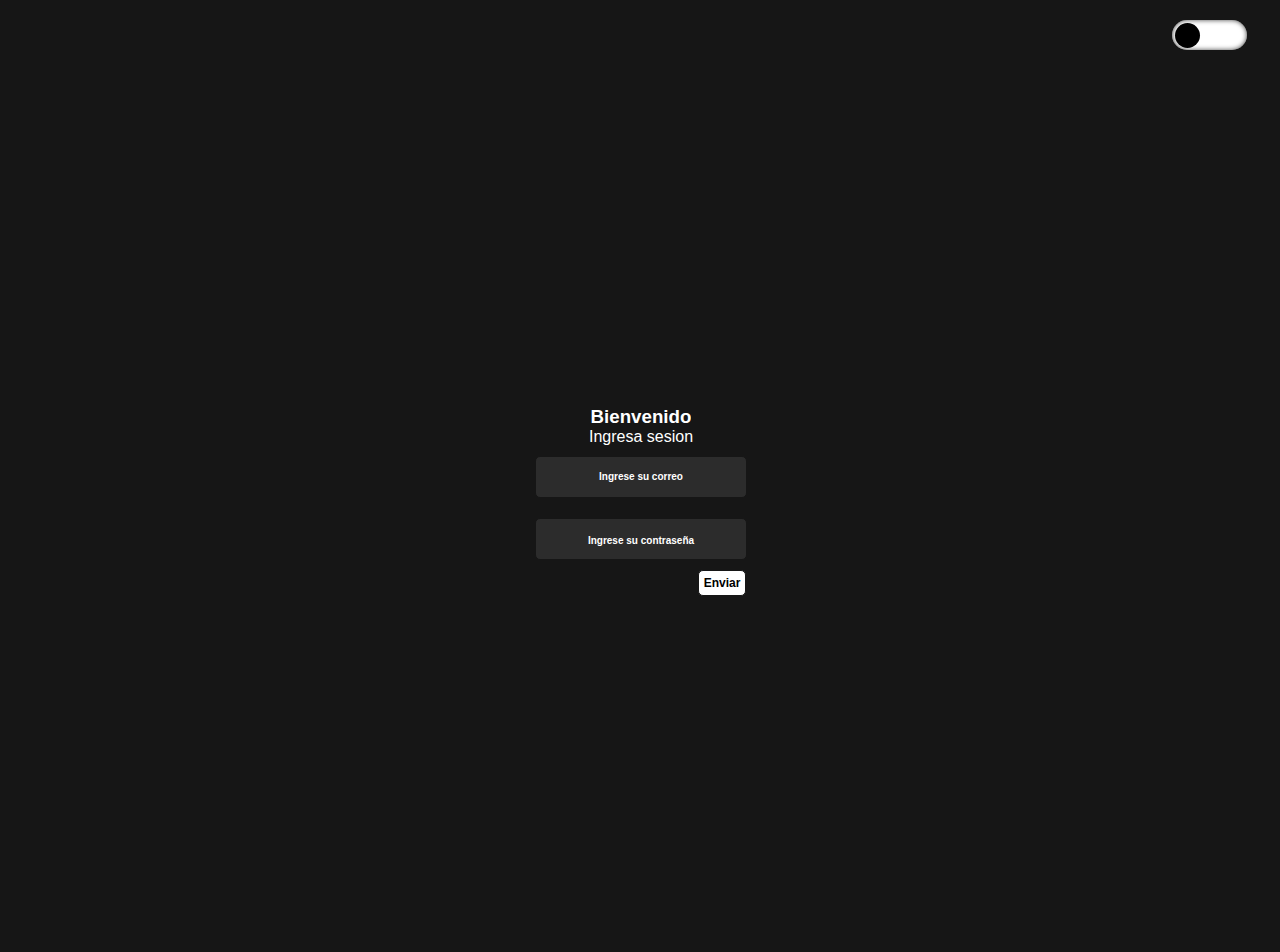
<file: indexx.html>
<!DOCTYPE html>
<html lang="en">
	<head>
		<meta charset="UTF-8" />
		<meta http-equiv="X-UA-Compatible" content="IE=edge" />
		<meta name="viewport" content="width=device-width, initial-scale=1.0" />
		<link rel="stylesheet" href="./CSS/style.css" />
		<title>Ingrese sesion</title>
	</head>
	<body class="inicio">
		<div class="containerdark2">
			<div class="dark2"><div class="btndark2"></div></div>
		</div>
		<div class="containerInicio">
			<div class="tacha"><div class="toggleBtn"></div></div>
			<h3 class="h3">Bienvenido</h3>
			<p class="p">Ingresa sesion</p>
			<div class="error"><p class="perror">Intente de nuevo</p></div>
			<textarea name="email" class="email" cols="30" rows="10" placeholder="Ingrese su correo"></textarea>
			<!-- <textarea type="password" name="contra" id="contra" cols="30" rows="10" placeholder="Ingrese su contraseña"></textarea> -->
			<input type="password" name="contra" class="contra" placeholder="Ingrese su contraseña" />
			<button class="btn">Enviar</button>
		</div>

		<script src="./script.js"></script>
	</body>
</html>
</file>
<file: CSS/style.css>
* {
  margin: 0;
  padding: 0;
  overflow: hidden;
  font-family: Arial, Helvetica, sans-serif;
}

.container {
  display: grid;
  grid-template-columns: 15% 85%;
  grid-template-rows: 5% auto;
  justify-content: stretch;
  grid-template-areas: "usuario cabecera" "usuario principal";
  width: 100vw;
  height: 100vh;
  margin: 0 auto;
  background-color: #161616;
  border: 1px solid black;
}
.container .containerdark {
  display: grid;
  grid-template-columns: 84.5% auto;
  grid-template-rows: auto;
}
.container .containerdark .dark {
  position: relative;
  display: grid;
  grid-area: cabecera;
  width: 75px;
  height: 30px;
  background: white;
  border-radius: 25px;
  box-shadow: 0px 0px 5px 0px rgba(0, 0, 0, 0.75) inset;
}
.container .containerdark .dark .btndark {
  position: relative;
  width: 25px;
  height: 25px;
  border-radius: 50%;
  background: #000000;
  margin: 2.5px;
  transition: 0.6s;
}
.container .containerdark .dark.active {
  background: black;
}
.container .containerdark .dark.active .btndark.active {
  background: #ffffff;
  transform: translateX(45px);
  transition: 0.6s;
}
.container .containerUsuario {
  display: grid;
  grid-area: usuario;
  grid-template-columns: auto;
  grid-template-rows: 40% 10% 10% 40%;
  justify-content: stretch;
  text-align: center;
  width: 80%;
  height: 85%;
  margin: 30px 0;
  background-color: #161616;
  padding: 20px;
  border-right: 2px solid #000000;
}
.container .containerUsuario span {
  font-size: 20px;
  line-height: 20px;
  position: relative;
  display: flex;
  text-align: justify;
  margin: 0 auto;
  color: #ffffff;
}
.container .containerUsuario .wallet.on,
.container .containerUsuario .transfer.on,
.container .containerUsuario .final.on {
  color: #000000;
}
.container .containerUsuario .wallet,
.container .containerUsuario .transfer,
.container .containerUsuario .final {
  font-size: 20px;
  line-height: 20px;
  position: relative;
  display: flex;
  align-items: center;
  margin: 0 0 0 0;
  cursor: pointer;
}
.container .containerUsuario .wallet .iconn,
.container .containerUsuario .wallet .iconnn,
.container .containerUsuario .wallet .icon,
.container .containerUsuario .transfer .iconn,
.container .containerUsuario .transfer .iconnn,
.container .containerUsuario .transfer .icon,
.container .containerUsuario .final .iconn,
.container .containerUsuario .final .iconnn,
.container .containerUsuario .final .icon {
  position: relative;
  padding: 5px;
  width: 25px;
  height: 25px;
  border-radius: 10px;
  margin: 0 15px 0 0;
  color: #ffffff;
  background: #2c2c2c;
}
.container .containerUsuario .wallet .icon.on,
.container .containerUsuario .transfer .icon.on,
.container .containerUsuario .final .icon.on {
  background: #e7e7e7;
  color: #000000;
}
.container .containerUsuario .wallet .iconn.on,
.container .containerUsuario .transfer .iconn.on,
.container .containerUsuario .final .iconn.on {
  background: #e7e7e7;
  color: #000000;
}
.container .containerUsuario .wallet .iconnn.on,
.container .containerUsuario .transfer .iconnn.on,
.container .containerUsuario .final .iconnn.on {
  background: #e7e7e7;
  color: #000000;
}
.container .containerUsuario .final {
  font-size: 20px;
  line-height: 20px;
  position: relative;
  display: flex;
  align-items: center;
  padding: 12.5px 0;
  margin: 175px 0 auto 0;
  cursor: pointer;
}
.container .containerUsuario .final.on:hover {
  background: red;
  color: #000000;
}
.container .containerUsuario .final.on:hover .iconnn.on {
  background: transparent;
  color: #000000;
}
.container .containerUsuario .final:hover {
  height: 35px;
  border-radius: 10px;
  background: red;
  transform: translatex(5px);
  transition: 1s;
  color: #ffffff;
}
.container .containerUsuario .final:hover .iconnn {
  background: transparent;
  color: #ffffff;
}
.container .containerPrincipal {
  display: grid;
  grid-area: principal;
  width: 95%;
  grid-template-columns: 50% 50%;
  grid-template-rows: 8% 28% 39% 25%;
  justify-content: stretch;
  margin: 0 auto;
  background-color: #161616;
  padding: 20px 10px;
  transition: 0.6s;
}
.container .containerPrincipal .caja {
  margin: 10px;
  border-radius: 10px;
  text-align: center;
  --tw-shadow: inset 0 4px 8px 0 rgb(0 0 0 / 0.1);
  --tw-shadow-colored: inset 0 2px 4px 0 var(--tw-shadow-color);
  box-shadow: var(--tw-ring-offset-shadow, 0 0 rgba(0, 0, 0, 0)), var(--tw-ring-shadow, 0 0 rgba(0, 0, 0, 0)), var(--tw-shadow);
}
.container .containerPrincipal .c1 {
  background: #2c2c2c;
  color: #ffffff;
  width: 300px;
  line-height: 35px;
}
.container .containerPrincipal .c1.on {
  background-color: #e7e7e7;
  color: #000000;
  --tw-shadow: inset 0 2px 4px 0 rgb(0 0 0 / 0.05);
  --tw-shadow-colored: inset 0 2px 4px 0 var(--tw-shadow-color);
  box-shadow: var(--tw-ring-offset-shadow, 0 0 rgba(0, 0, 0, 0)), var(--tw-ring-shadow, 0 0 rgba(0, 0, 0, 0)), var(--tw-shadow);
}
.container .containerPrincipal .c2 {
  background-color: #2c2c2c;
  color: #ffffff;
  grid-row: 2/3;
  line-height: 30px;
}
.container .containerPrincipal .c2 h3 {
  font-size: 20px;
  font-weight: bolder;
  text-align: start;
  padding: 20px;
}
.container .containerPrincipal .c2 .signos {
  font-family: Arial, Helvetica, sans-serif;
  display: inline;
  text-align: start;
  margin: 16px 0 0;
  font-size: 20px;
  font-weight: lighter;
  line-height: 60px;
}
.container .containerPrincipal .c2 p {
  font-family: Arial, Helvetica, sans-serif;
  display: inline;
  text-align: center;
  margin: 16px 0 0;
  font-size: 60px;
  font-weight: 10;
  line-height: 60px;
}
.container .containerPrincipal .c2.on {
  background-color: #e7e7e7;
  color: #000000;
  --tw-shadow: inset 0 2px 4px 0 rgb(0 0 0 / 0.05);
  --tw-shadow-colored: inset 0 2px 4px 0 var(--tw-shadow-color);
  box-shadow: var(--tw-ring-offset-shadow, 0 0 rgba(0, 0, 0, 0)), var(--tw-ring-shadow, 0 0 rgba(0, 0, 0, 0)), var(--tw-shadow);
}
.container .containerPrincipal .c3 {
  background-color: #2c2c2c;
  grid-row: 3/4;
  line-height: 150px;
  display: grid;
  grid-template-columns: auto;
  grid-template-rows: 50% 50%;
  margin: 20px 10px;
}
.container .containerPrincipal .c3 .i1 {
  background-color: #161616;
  color: #9b9b9b;
  margin: 20px 15px 10px;
}
.container .containerPrincipal .c3 .i1 span {
  font-size: 25px;
  line-height: 20px;
  position: relative;
  display: flex;
  text-align: justify;
  margin: 0 auto;
  color: #ffffff;
}
.container .containerPrincipal .c3 .i1 .deposito {
  position: relative;
  display: flex;
  align-items: center;
  justify-content: start;
  padding: 10px;
}
.container .containerPrincipal .c3 .i1 .deposito .icon {
  position: relative;
  padding: 5px;
  width: 50px;
  height: 50px;
  border-radius: 10px;
  margin: 0 15px 0 0;
  background: transparent;
}
.container .containerPrincipal .c3 .i2 {
  background-color: #161616;
  color: #9b9b9b;
  margin: 10px 15px 20px;
}
.container .containerPrincipal .c3 .i2 span {
  font-size: 25px;
  line-height: 20px;
  position: relative;
  display: flex;
  text-align: justify;
  margin: 0 auto;
  color: #ffffff;
}
.container .containerPrincipal .c3 .i2 .retiro {
  position: relative;
  display: flex;
  align-items: center;
  justify-content: start;
  padding: 10px;
}
.container .containerPrincipal .c3 .i2 .retiro .icon {
  position: relative;
  padding: 5px;
  width: 50px;
  height: 50px;
  border-radius: 10px;
  margin: 0 15px 0 0;
  background: transparent;
}
.container .containerPrincipal .c3.on {
  background-color: #e7e7e7;
  --tw-shadow: inset 0 2px 4px 0 rgb(0 0 0 / 0.05);
  --tw-shadow-colored: inset 0 2px 4px 0 var(--tw-shadow-color);
  box-shadow: var(--tw-ring-offset-shadow, 0 0 rgba(0, 0, 0, 0)), var(--tw-ring-shadow, 0 0 rgba(0, 0, 0, 0)), var(--tw-shadow);
}
.container .containerPrincipal .c3.on .i1 {
  --tw-shadow: inset 0 2px 4px 0 rgb(0 0 0 / 0.05);
  --tw-shadow-colored: inset 0 2px 4px 0 var(--tw-shadow-color);
  box-shadow: var(--tw-ring-offset-shadow, 0 0 rgba(0, 0, 0, 0)), var(--tw-ring-shadow, 0 0 rgba(0, 0, 0, 0)), var(--tw-shadow);
  background: #ffffff;
}
.container .containerPrincipal .c3.on .i1 span {
  color: #000000;
}
.container .containerPrincipal .c3.on .i2 {
  --tw-shadow: inset 0 2px 4px 0 rgb(0 0 0 / 0.05);
  --tw-shadow-colored: inset 0 2px 4px 0 var(--tw-shadow-color);
  box-shadow: var(--tw-ring-offset-shadow, 0 0 rgba(0, 0, 0, 0)), var(--tw-ring-shadow, 0 0 rgba(0, 0, 0, 0)), var(--tw-shadow);
  background: #ffffff;
}
.container .containerPrincipal .c3.on .i2 span {
  color: #000000;
}
.container .containerPrincipal .c4 {
  background-color: #2c2c2c;
  color: #ffffff;
  grid-row: 2/4;
  margin: 10px 10px 20px;
  line-height: 150px;
}
.container .containerPrincipal .c4 .blanco {
  position: relative;
  text-align: end;
  margin: 115px 0 0;
  height: 300px;
}
.container .containerPrincipal .c4 .negro {
  position: relative;
  display: flex;
  margin: -349px 0 0;
  height: 300px;
}
.container .containerPrincipal .c4 .circulo {
  position: relative;
  display: flex;
  background: #ffffff;
  margin: -211px 0 0px 302px;
  width: 25px;
  height: 25px;
  border: 3.5px solid #000000;
  border-radius: 50%;
}
.container .containerPrincipal .c4 .rectangulo {
  position: relative;
  display: flex;
  background: #000000;
  margin: -200px 0 0 280px;
  width: 75px;
  height: 300px;
  border-radius: 10px 10px 0 0;
  opacity: 0.3;
}
.container .containerPrincipal .c4 .cuadrado {
  position: relative;
  display: flex;
  width: 70px;
  height: 30px;
  background: #000000;
  border-radius: 30px;
  opacity: 0.3;
  margin: 8px 0 0 282px;
}
.container .containerPrincipal .c4 .mes {
  position: relative;
  display: flex;
  font-size: 20px;
  color: #ffffff;
  border-radius: 30px;
  margin: -87px 0 0 297px;
}
.container .containerPrincipal .c4.on {
  background-color: #e7e7e7;
  color: #000000;
  --tw-shadow: inset 0 2px 4px 0 rgb(0 0 0 / 0.05);
  --tw-shadow-colored: inset 0 2px 4px 0 var(--tw-shadow-color);
  box-shadow: var(--tw-ring-offset-shadow, 0 0 rgba(0, 0, 0, 0)), var(--tw-ring-shadow, 0 0 rgba(0, 0, 0, 0)), var(--tw-shadow);
}
.container .containerPrincipal .c4.on .color {
  fill: #ffffff;
}
.container .containerPrincipal .c4.on .colors {
  fill: #2c2c2c;
}
.container .containerPrincipal .c4.on .circulo {
  background: #2c2c2c;
}
.container .containerPrincipal .c4.on .rectangulo {
  background: #ffffff;
}
.container .containerPrincipal .c4.on .cuadrado {
  background: #ffffff;
}
.container .containerPrincipal .active.c4 {
  background-color: #2c2c2c;
  color: #ffffff;
  margin: 10px;
  grid-row: 2/3;
}
.container .containerPrincipal .active.c4 .active.blanco {
  position: relative;
  text-align: end;
  margin: 3px 0 0;
  height: 150px;
}
.container .containerPrincipal .active.c4 .active.negro {
  position: relative;
  display: flex;
  margin: -201.5px 0 0;
  height: 150px;
}
.container .containerPrincipal .active.c4 .active.circulo {
  position: relative;
  display: flex;
  background: #ffffff;
  margin: -76.5px 0 0px 302px;
  width: 15px;
  height: 15px;
  border: 2.5px solid #000000;
  border-radius: 50%;
}
.container .containerPrincipal .active.c4 .active.rectangulo {
  position: relative;
  display: flex;
  background: #000000;
  margin: -87.5px 0 0 285px;
  width: 55px;
  height: 100px;
  border-radius: 10px 10px 0 0;
  opacity: 0.3;
}
.container .containerPrincipal .active.c4 .active.cuadrado {
  position: relative;
  display: flex;
  width: 70px;
  height: 30px;
  background: #000000;
  border-radius: 30px;
  opacity: 0.3;
  margin: 8px 0 0 278px;
}
.container .containerPrincipal .active.c4 .active.mes {
  position: relative;
  display: flex;
  font-size: 20px;
  color: #ffffff;
  border-radius: 30px;
  margin: -89px 0 0 294px;
}
.container .containerPrincipal .active.c4.on {
  background: #e7e7e7;
}
.container .containerPrincipal .active.c4.on .rectangulo {
  background: #ffffff;
}
.container .containerPrincipal .active.c4.on .cuadrado {
  background: #ffffff;
}
.container .containerPrincipal .active.c4.on .mes {
  color: #3c3c3c;
}
.container .containerPrincipal .active.c5 {
  grid-template-rows: 2% 98%;
}
.container .containerPrincipal .c5 {
  display: grid;
  background-color: #2c2c2c;
  color: #ffffff;
  grid-column: 1/span 2;
  grid-row: 4/5;
  grid-template-columns: 50% 50%;
  grid-template-rows: 15% 85%;
}
.container .containerPrincipal .c5 .i3 {
  background: #161616;
  grid-row: 2/2;
  grid-column: 2/3;
}
.container .containerPrincipal .c5 .i3 h3 {
  font-size: 20px;
  font-weight: bolder;
  text-align: start;
  padding: 10px 10px 0;
  color: #ffffff;
}
.container .containerPrincipal .c5 .i3 .grafico.active {
  margin: 0px auto;
  width: 200px;
  height: 200px;
  visibility: visible;
}
.container .containerPrincipal .c5 .i3 .grafico {
  position: relative;
  border-radius: 50%;
  visibility: hidden;
}
.container .containerPrincipal .c5 .i3 .grafico .slice {
  position: absolute;
  width: 100%;
  height: 100%;
  border-radius: 50%;
  clip: rect(0, 100px, 200px, 0);
}
.container .containerPrincipal .c5 .i3 .grafico #slice1 {
  background-color: #ffffff;
  transform: rotate(106deg);
}
.container .containerPrincipal .c5 .i3 .grafico #slice2 {
  background-color: #ffffff;
  transform: rotate(-71deg);
}
.container .containerPrincipal .c5 .i3 .signoss {
  position: relative;
  font-family: Arial, Helvetica, sans-serif;
  display: inline;
  text-align: start;
  font-size: 20px;
  font-weight: lighter;
  color: #ffffff;
}
.container .containerPrincipal .c5 .i3 .numero {
  position: relative;
  font-family: Arial, Helvetica, sans-serif;
  display: inline;
  font-size: 60px;
  font-weight: 10;
  color: #ffffff;
}
.container .containerPrincipal .c5 .i4 {
  background: #161616;
  grid-row: 2/2;
  grid-column: 1/2;
}
.container .containerPrincipal .c5 .i4 h3 {
  font-size: 20px;
  font-weight: bolder;
  text-align: start;
  padding: 10px;
  color: #ffffff;
}
.container .containerPrincipal .c5 .i4 .graficomovimientos.active {
  margin: 0px auto;
  width: 200px;
  height: 200px;
  visibility: visible;
}
.container .containerPrincipal .c5 .i4 .graficomovimientos {
  position: relative;
  border-radius: 50%;
  background-color: #fff;
  visibility: hidden;
}
.container .containerPrincipal .c5 .i4 .graficomovimientos .slice {
  position: absolute;
  width: 100%;
  height: 100%;
  border-radius: 50%;
  clip: rect(0, 101px, 200px, 0);
}
.container .containerPrincipal .c5 .i4 .graficomovimientos #slice1 {
  background-color: #ffffff;
  transform: rotate(106deg);
}
.container .containerPrincipal .c5 .i4 .graficomovimientos #slice2 {
  background-color: #dcdcdc;
  transform: rotate(-74deg);
}
.container .containerPrincipal .c5 .i4 .tldepositos.active {
  font-size: 35px;
  color: #ffffff;
}
.container .containerPrincipal .c5 .i4 .tldepositos {
  position: relative;
  font-family: Arial, Helvetica, sans-serif;
  display: inline;
  margin: 0px 167px 0 0px;
  font-size: 25px;
  font-weight: 10;
  color: #ffffff;
}
.container .containerPrincipal .c5 .i4 .signosss {
  position: relative;
  font-family: Arial, Helvetica, sans-serif;
  display: inline;
  text-align: start;
  font-size: 15px;
  font-weight: lighter;
  color: #ffffff;
}
.container .containerPrincipal .c5 .i4 .numeros.active {
  font-size: 35px;
}
.container .containerPrincipal .c5 .i4 .numeros {
  position: relative;
  font-family: Arial, Helvetica, sans-serif;
  display: inline-flex;
  font-size: 25px;
  font-weight: 10;
  color: #ffffff;
}
.container .containerPrincipal .c5 .i4 .tlretiros.active {
  font-size: 35px;
  margin: 0 212px 0 0;
}
.container .containerPrincipal .c5 .i4 .tlretiros {
  position: relative;
  font-family: Arial, Helvetica, sans-serif;
  display: inline;
  margin: 0px 200px 0 0px;
  font-size: 25px;
  font-weight: 10;
  color: #ffffff;
}
.container .containerPrincipal .c5 .i4 .signossss {
  position: relative;
  font-family: Arial, Helvetica, sans-serif;
  display: inline-flex;
  text-align: start;
  font-size: 15px;
  font-weight: lighter;
  color: #ffffff;
}
.container .containerPrincipal .c5 .i4 .numeross.active {
  font-size: 35px;
}
.container .containerPrincipal .c5 .i4 .numeross {
  position: relative;
  font-family: Arial, Helvetica, sans-serif;
  display: inline;
  font-size: 25px;
  font-weight: 10;
  color: #ffffff;
}
.container .containerPrincipal .c5 .active.i5 {
  background: transparent;
  margin: 20px 13px 0px auto;
}
.container .containerPrincipal .c5 .i5 {
  background: #2c2c2c;
  height: 20px;
  width: 41px;
  margin: 0 0 0 auto;
  line-height: 25px;
  color: #ffffff;
  grid-row: 2/1;
  grid-column: 2/3;
}
.container .containerPrincipal .c5 .i5 .arriba {
  border-bottom: 3px solid #ffffff;
  border-left: 3px solid #ffffff;
  width: 10px;
  height: 10px;
  transform: rotate(135deg);
  margin: 8px 0 0 14.5px;
}
.container .containerPrincipal .c5 .i5 .active.arriba {
  border-top: 3px solid #ffffff;
  border-right: 3px solid #ffffff;
  border-bottom: 3px solid #000000;
  border-left: 3px solid #000000;
  margin: 0 0 0 14.5px;
}
.container .containerPrincipal .c5.on {
  background-color: #e7e7e7;
  color: #000000;
  --tw-shadow: inset 0 2px 4px 0 rgb(0 0 0 / 0.05);
  --tw-shadow-colored: inset 0 2px 4px 0 var(--tw-shadow-color);
  box-shadow: var(--tw-ring-offset-shadow, 0 0 rgba(0, 0, 0, 0)), var(--tw-ring-shadow, 0 0 rgba(0, 0, 0, 0)), var(--tw-shadow);
}
.container .containerPrincipal .c5.on .i3 {
  --tw-shadow: inset 0 2px 4px 0 rgb(0 0 0 / 0.05);
  --tw-shadow-colored: inset 0 2px 4px 0 var(--tw-shadow-color);
  box-shadow: var(--tw-ring-offset-shadow, 0 0 rgba(0, 0, 0, 0)), var(--tw-ring-shadow, 0 0 rgba(0, 0, 0, 0)), var(--tw-shadow);
  background: #ffffff;
}
.container .containerPrincipal .c5.on .i3 h3 {
  color: #000000;
}
.container .containerPrincipal .c5.on .i3 .signoss {
  color: #000000;
}
.container .containerPrincipal .c5.on .i3 .numero {
  color: #000000;
}
.container .containerPrincipal .c5.on .i3 .grafico #slice1 {
  background-color: #000000;
}
.container .containerPrincipal .c5.on .i3 .grafico #slice2 {
  background-color: #000000;
}
.container .containerPrincipal .c5.on .i4 {
  --tw-shadow: inset 0 2px 4px 0 rgb(0 0 0 / 0.05);
  --tw-shadow-colored: inset 0 2px 4px 0 var(--tw-shadow-color);
  box-shadow: var(--tw-ring-offset-shadow, 0 0 rgba(0, 0, 0, 0)), var(--tw-ring-shadow, 0 0 rgba(0, 0, 0, 0)), var(--tw-shadow);
  background: #ffffff;
}
.container .containerPrincipal .c5.on .i4 h3 {
  color: #000000;
}
.container .containerPrincipal .c5.on .i4 .signosss {
  color: #000000;
}
.container .containerPrincipal .c5.on .i4 .signossss {
  color: #000000;
}
.container .containerPrincipal .c5.on .i4 .numeros {
  color: #000000;
}
.container .containerPrincipal .c5.on .i4 .numeross {
  color: #000000;
}
.container .containerPrincipal .c5.on .i4 .tldepositos.active {
  color: #000000;
}
.container .containerPrincipal .c5.on .i4 .tldepositos {
  color: #000000;
}
.container .containerPrincipal .c5.on .i4 .tlretiros.active {
  color: #000000;
}
.container .containerPrincipal .c5.on .i4 .tlretiros {
  color: #000000;
}
.container .containerPrincipal .c5.on .i4 .graficomovimientos #slice1 {
  background-color: #000000;
}
.container .containerPrincipal .c5.on .i4 .graficomovimientos #slice2 {
  background-color: #333333;
}
.container .containerPrincipal .c5.on .active.i5 {
  background: transparent;
  margin: 20px 0 0px 1165px;
  position: absolute;
}
.container .containerPrincipal .c5.on .i5 {
  --tw-shadow: inset 0 2px 4px 0 rgb(0 0 0 / 0);
  --tw-shadow-colored: inset 0 2px 4px 0 var(--tw-shadow-color);
  box-shadow: var(--tw-ring-offset-shadow, 0 0 rgba(0, 0, 0, 0)), var(--tw-ring-shadow, 0 0 rgba(0, 0, 0, 0)), var(--tw-shadow);
  background: #ffffff;
  height: 20px;
  width: 41px;
  margin: 5px 0 10px 560px;
  line-height: 25px;
  color: #000000;
  grid-row: 2/1;
  grid-column: 2/3;
}
.container .containerPrincipal .c5.on .i5 .arriba {
  border-bottom: 3px solid #000000;
  border-left: 3px solid #000000;
  width: 10px;
  height: 10px;
  transform: rotate(135deg);
  margin: 8px 0 0 14.5px;
}
.container .containerPrincipal .c5.on .i5 .active.arriba {
  border-top: 3px solid #000000;
  border-right: 3px solid #000000;
  border-bottom: 3px solid #ffffff;
  border-left: 3px solid #ffffff;
  margin: 0 0 0 14.5px;
}
@media screen and (height <= 700px) {
  .container .containerPrincipal {
    grid-template-rows: 8% 25% 41% 28%;
  }
  .container .containerPrincipal .c4 .blanco {
    margin: 80px 0 0;
  }
  .container .containerPrincipal .c4 .negro {
    margin: -355px 0 0;
  }
  .container .containerPrincipal .c4 .circulo {
    margin: -211px 0 0px 302px;
  }
  .container .containerPrincipal .c4 .rectangulo {
    margin: -185px 0 0 280px;
  }
}
@media screen and (height <= 665px) {
  .container .containerPrincipal {
    grid-template-rows: 8% 26% 41% 28%;
  }
  .container .containerPrincipal .c1 .rendimiento {
    line-height: 2;
  }
  .container .containerPrincipal .c2 h3 {
    padding: 10px;
  }
  .container .containerPrincipal .c3 .i1 .deposito {
    padding: 7px;
  }
  .container .containerPrincipal .c3 .i2 .retiro {
    padding: 5px;
  }
  .container .containerPrincipal .c4 .blanco {
    margin: 60px 0 0;
  }
}
@media screen and (height <= 630px) {
  .container .containerPrincipal {
    grid-template-rows: 8% 26% 41% 28%;
  }
  .container .containerPrincipal .c1 .rendimiento {
    font-size: 12px;
    line-height: 2;
  }
  .container .containerPrincipal .c3 .i1 .deposito {
    padding: 3px;
  }
  .container .containerPrincipal .c3 .i2 .retiro {
    padding: 3px;
  }
  .container .containerPrincipal .c4 .rectangulo {
    height: 250px;
  }
  .container .containerPrincipal .c5 .i3 h3 {
    padding: 0 10px;
  }
  .container .containerPrincipal .c5 .i4 h3 {
    padding: 0 10px;
  }
}

span.wallet.active {
  height: 60px;
  border-radius: 10px;
  background: #2c2c2c;
  transform: translatex(5px);
  transition: 1s;
}

span.transfer.active {
  height: 60px;
  border-radius: 10px;
  background: #2c2c2c;
  transform: translatex(5px);
  transition: 1s;
}

span.transfer.active.on {
  background: #e7e7e7;
}

span.wallet.active.on {
  background: #e7e7e7;
}

span.usuario.on {
  color: #000000;
}

.containerPrincipal.active {
  display: grid;
  width: 95%;
  grid-template-columns: 50% 50%;
  grid-template-rows: 8% 28% 0% 64%;
  justify-content: stretch;
  margin: 0 auto;
  background-color: #161616;
  padding: 20px 10px;
  transition: 0.6s;
}

.containerUsuario.on {
  background: #ffffff;
}

.containerPrincipal.on {
  background: #ffffff;
}

.container.on {
  background: #ffffff;
}

.inicio.on {
  background: #ffffff;
}

.inicio {
  background-color: #161616;
  display: grid;
  grid-template-columns: 33% 33% 33%;
  grid-template-rows: auto;
}
.inicio .containerdark2 {
  display: grid;
  grid-column: 3/4;
  padding: 20px;
}
.inicio .containerdark2 .dark2 {
  position: relative;
  display: grid;
  grid-area: cabecera;
  width: 75px;
  height: 30px;
  background: white;
  border-radius: 25px;
  margin: 0 0 0 auto;
  box-shadow: 0px 0px 5px 0px rgba(0, 0, 0, 0.75) inset;
}
.inicio .containerdark2 .dark2 .btndark2 {
  position: relative;
  width: 25px;
  height: 25px;
  border-radius: 50%;
  background: #000000;
  margin: 2.5px;
  transition: 0.6s;
}
.inicio .dark2.active {
  background: black;
}
.inicio .dark2.active .btndark2.active {
  background: #ffffff;
  transform: translateX(45px);
  transition: 0.6s;
}
.inicio .containerInicio.on {
  color: #000000;
}
.inicio .containerInicio {
  position: relative;
  margin: -20px auto;
  width: 100vw;
  height: 100vh;
  border: 1px solid transparent;
  border-radius: 5px;
  grid-column: 1/2;
  display: flex;
  align-items: center;
  justify-content: center;
  flex-direction: column;
  color: #ffffff;
}
.inicio .containerInicio .h3.linea {
  visibility: hidden;
}
.inicio .containerInicio .p.linea {
  visibility: hidden;
}
.inicio .containerInicio .perror.linea {
  visibility: visible;
  display: inline-flex;
}
.inicio .containerInicio .perror {
  display: none;
  text-align: center;
  font-size: 15px;
  font-weight: bolder;
  font-family: Arial, Helvetica, sans-serif;
  color: red;
  visibility: hidden;
}
.inicio .containerInicio .email.linea {
  border: 2px solid red;
}
.inicio .containerInicio .email.on.linea {
  border: 2px solid red;
}
.inicio .containerInicio .email.on {
  color: #000000;
  background: #e7e7e7;
}
.inicio .containerInicio .email.on::-moz-placeholder {
  color: #000000;
  font-weight: 600;
}
.inicio .containerInicio .email.on::placeholder {
  color: #000000;
  font-weight: 600;
}
.inicio .containerInicio .email {
  border: 1px solid #161616;
  background: #2c2c2c;
  width: 200px;
  height: 30px;
  margin: 10px;
  resize: none;
  display: flex;
  text-align: center;
  justify-content: center;
  line-height: 2;
  font-size: 15px;
  border-radius: 5px;
  font-weight: bolder;
  font-family: Arial, Helvetica, sans-serif;
  padding: 5px 5px;
  color: #ffffff;
}
.inicio .containerInicio .contra.linea {
  border: 2px solid red;
}
.inicio .containerInicio .contra.on.linea {
  border: 2px solid red;
}
.inicio .containerInicio .contra.on {
  color: #000000;
  background: #e7e7e7;
}
.inicio .containerInicio .contra.on::-moz-placeholder {
  color: #000000;
  font-weight: 600;
}
.inicio .containerInicio .contra.on::placeholder {
  color: #000000;
  font-weight: 600;
}
.inicio .containerInicio .contra {
  border: 1px solid #161616;
  background: #2c2c2c;
  width: 200px;
  height: 30px;
  margin: 10px;
  resize: none;
  text-align: center;
  border-radius: 5px;
  font-weight: bolder;
  font-family: Arial, Helvetica, sans-serif;
  padding: 5px 5px;
  color: #ffffff;
}
.inicio .containerInicio ::-moz-placeholder {
  font-size: 10px;
  color: #ffffff;
  font-weight: bolder;
  line-height: 3;
  font-weight: 600;
}
.inicio .containerInicio ::placeholder {
  font-size: 10px;
  color: #ffffff;
  font-weight: bolder;
  line-height: 3;
  font-weight: 600;
}
.inicio .containerInicio .btn.on {
  background: #000000;
  color: #ffffff;
}
.inicio .containerInicio .btn {
  margin: 0 0 0 162px;
  background: #ffffff;
  color: #000000;
  border-radius: 5px;
  padding: 5px;
  font-size: 12px;
  font-family: Arial, Helvetica, sans-serif;
  font-weight: bolder;
  border: 1px solid #161616;
}
.inicio .containerInicio .btn:hover {
  scale: 1.09;
  background: green;
  color: #ffffff;
}/*# sourceMappingURL=style.css.map */
</file>
